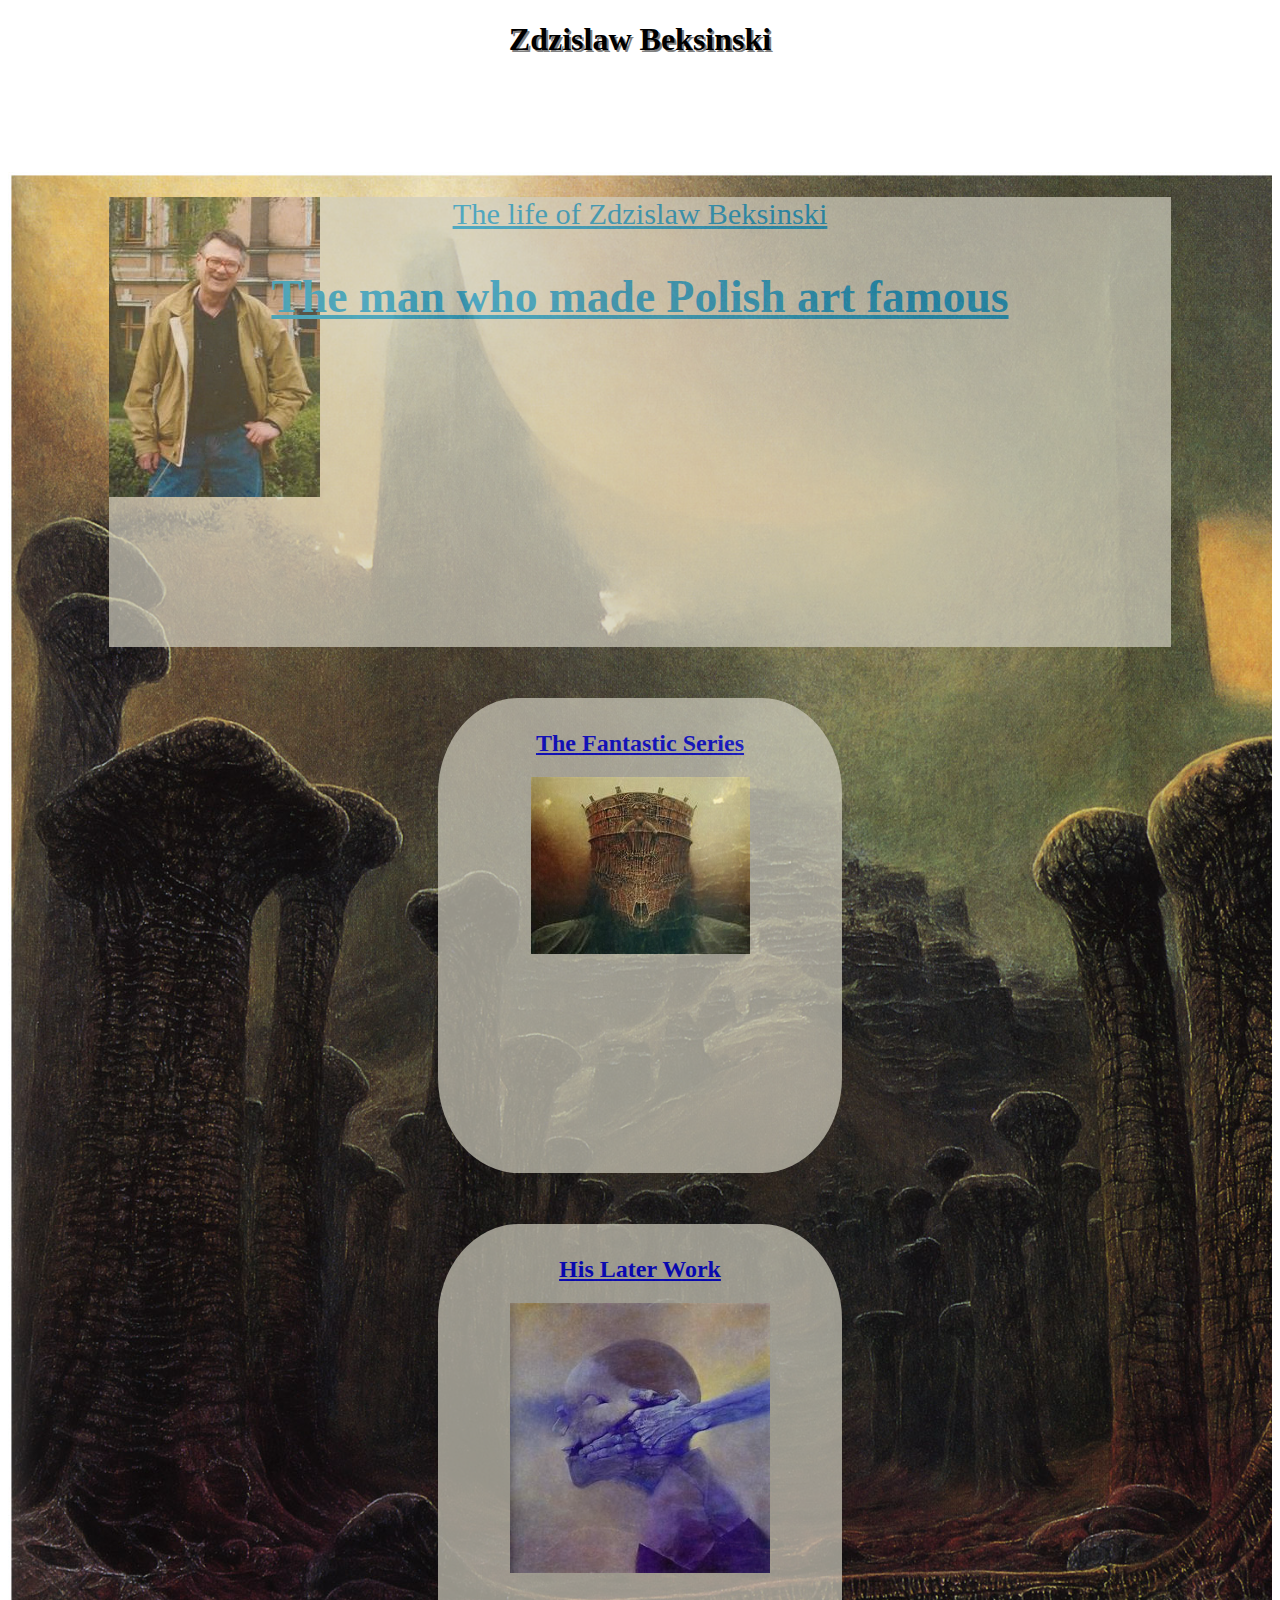
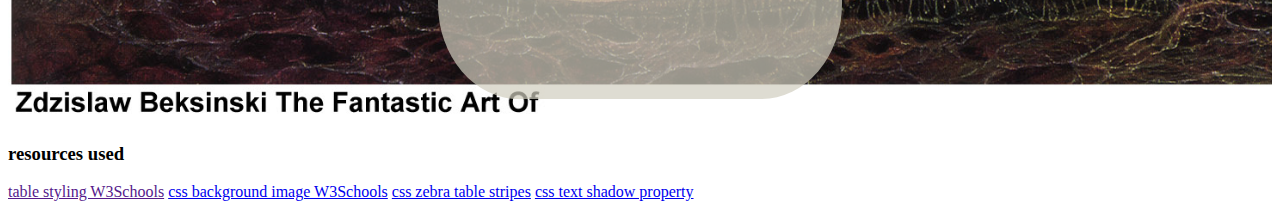
<file: index.html>
<!DOCTYPE html>
<html lang="en">
<head>
    <meta charset="utf-8"/>
    <title>Zdzislaw Beksinski</title>
    <meta name="viewport" content="width=device, initial-scale=1.0">
    <link rel="stylesheet" href="styles1.css"/>
    <link rel="shortcut icon" href="images/blue_head_red_growths.ico" type="image/x-icon">
</head>
<body>
    <header>
        <h1>Zdzislaw Beksinski</h1>
    </header>
    <nav>
        <h2> Contents</h2>
        <a href="his_life.html">Life Story</a>
        <a href="fantastic.html"> Fantastic Period</a>
        <a href="later_work.html">Later Art Works</a>
    </nav>
    <main>
        <section id="his_life">
                <a href="his_life.html">The life of Zdzislaw Beksinski<h2>The man who made Polish art famous</h2></a>
        </section>
        <section id="fantastic">
            <h2>
                <a href="fantastic.html">The Fantastic Series</a>
            </h2>
            <img src="images/crown.jpg" alt = "a beast with a crown">
            
        </section>
        <section id="later_work">
            <h2>
                <a href="later_work.html">His Later Work</a>
            </h2>
                <img src="images/smiles.jpg" alt = "A wicked smile">
        </section>
    </main>
    <footer>
        <h3>resources used</h3>
        <a href="">table styling W3Schools</a>
        <a href="https://www.w3schools.com/cssref/pr_background-image.asp">css background image W3Schools</a>
        <a href="https://www.w3schools.com/howto/howto_css_table_zebra.asp">css zebra table stripes</a>
        <a href="https://www.w3schools.com/cssref/css3_pr_text-shadow.asp">css text shadow property</a>
    </footer>
</body>
</html>
</file>
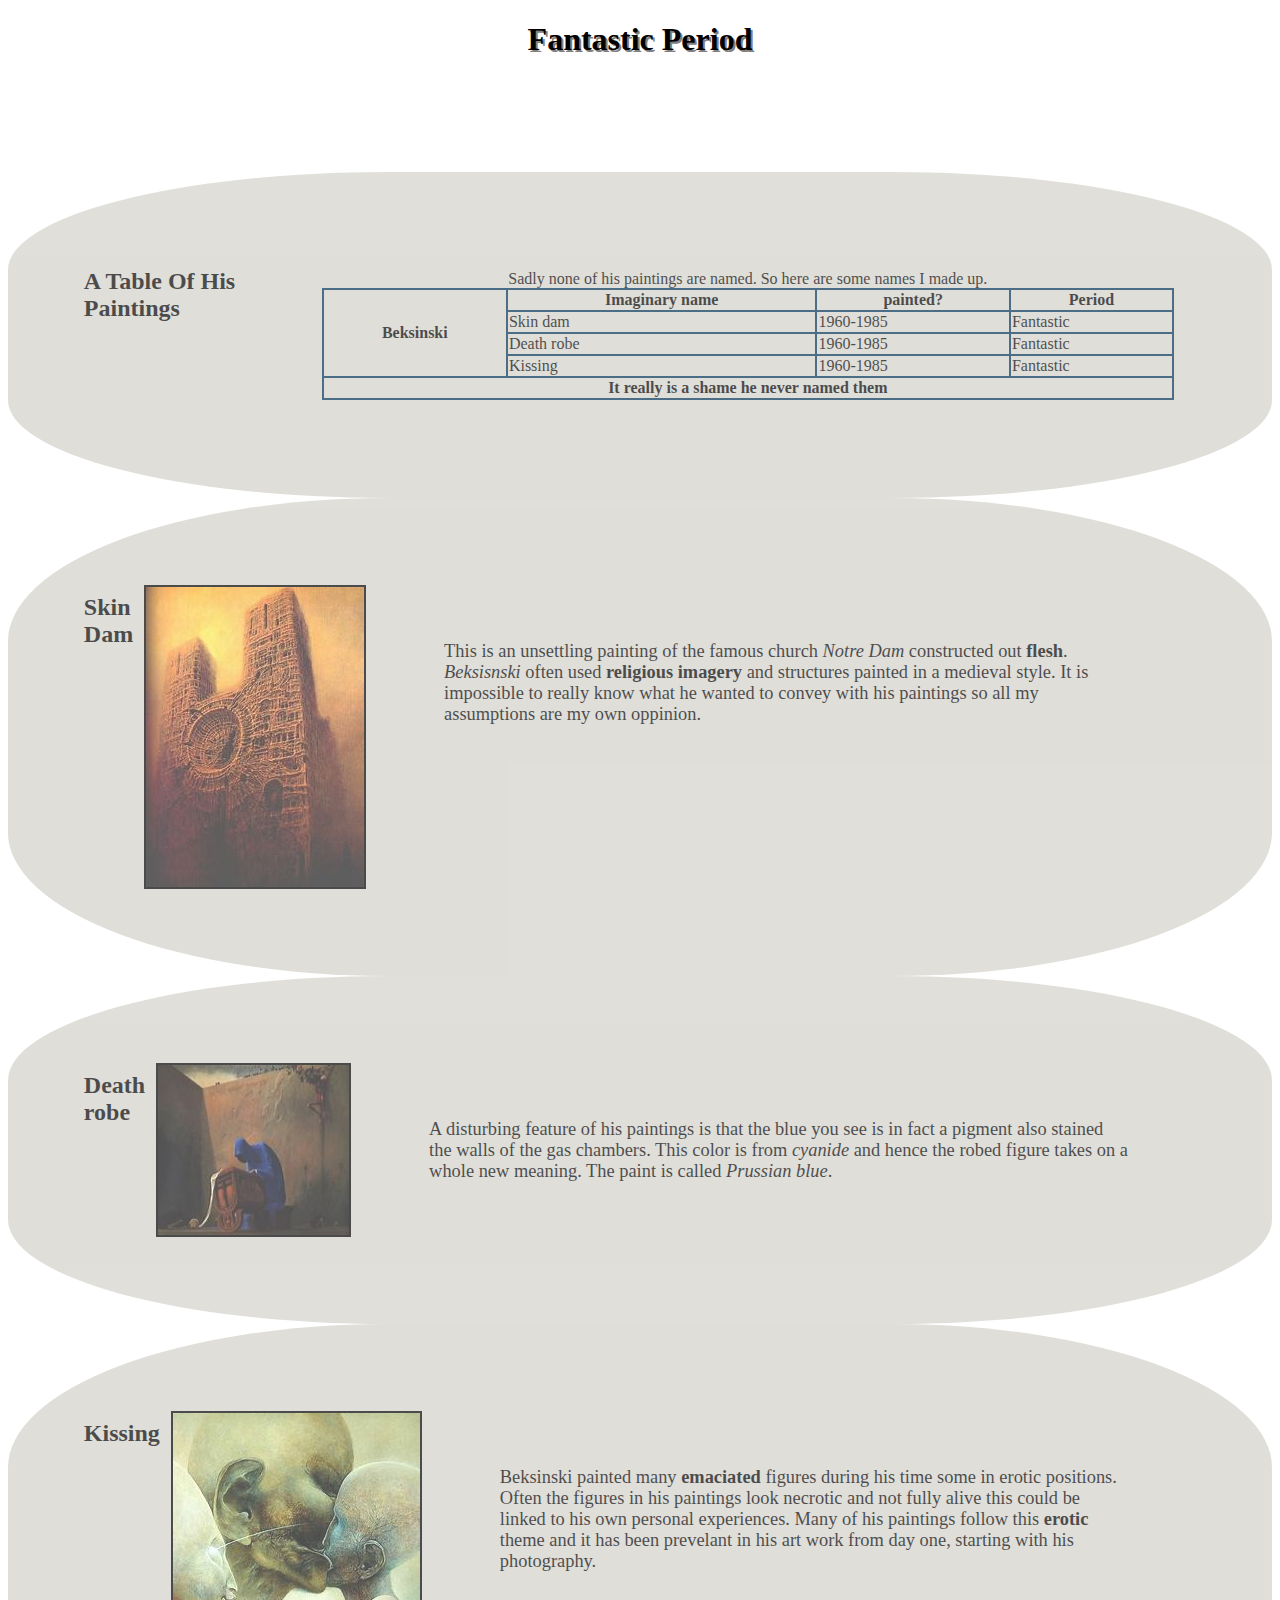
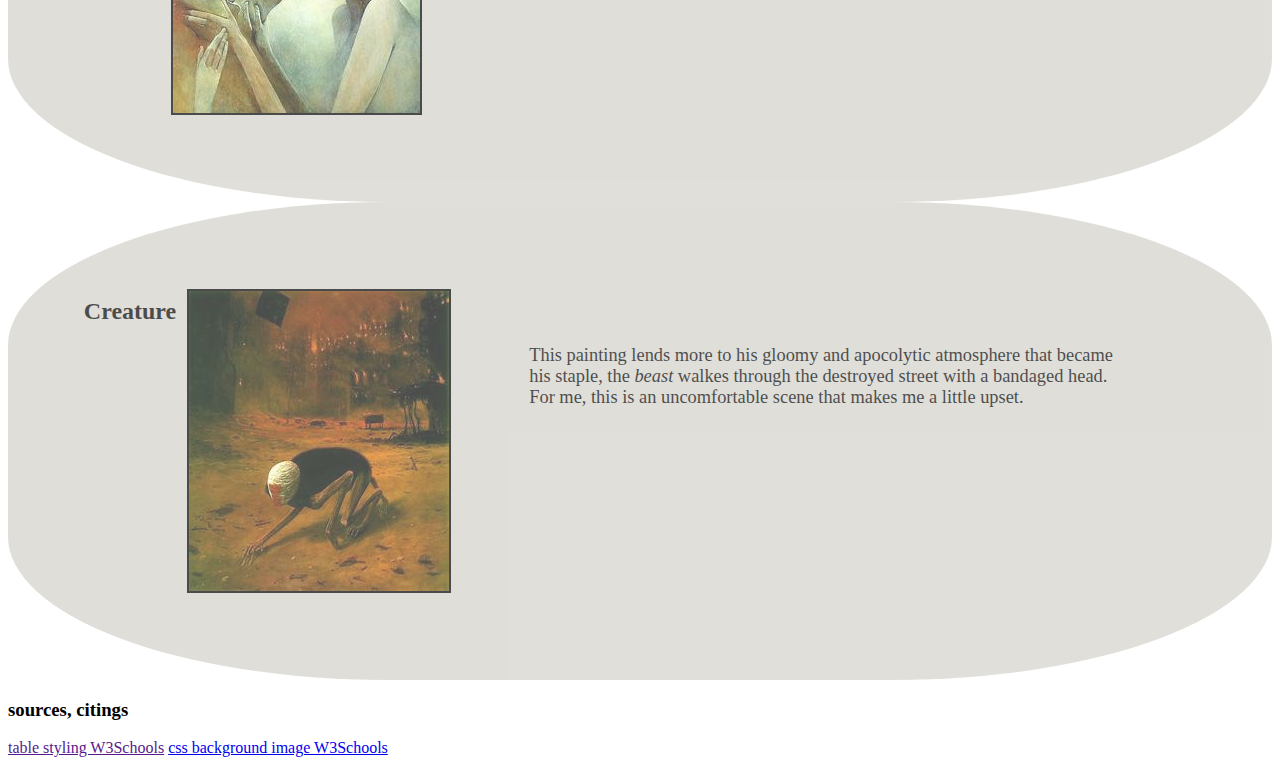
<file: fantastic.html>
<!DOCTYPE html>
<html lang="en">

<head>
    <meta charset="utf-8" />
    <title>Zdzislaw Beksinski</title>
    <meta name="viewport" content="width=device, initial-scale=1.0">
    <link rel="stylesheet" href="styles2.css" />
    <link rel="shortcut icon" href="images/blue_head_red_growths.ico" type="image/x-icon">
</head>

<body>
    <header>
        <h1>Fantastic Period</h1>
    </header>
    <nav>
        <h2> contents</h2>
        <a href="index.html">Home Page</a>
        <a href="his_life.html">Life Story</a>
        <a href="later_work.html">Later Art Works</a>
    </nav>
    <main id="background_fantastic">
        <section>
            <h2>A Table Of His Paintings</h2>
            <table>
                <caption>
                    Sadly none of his paintings are named. So here are some names I made up.
                </caption>
                <tr>
                    <th rowspan="4">Beksinski</th>
                    <th scope="col">Imaginary name</th>
                    <th scope="col">painted?</th>
                    <th scope="col">Period</th>
                </tr>
                <tr>
                    <td>Skin dam</td>
                    <td>1960-1985</td>
                    <td>Fantastic</td>
                </tr>
                <tr>
                    <td>Death robe</td>
                    <td> 1960-1985</td>
                    <td>Fantastic</td>
                </tr>
                <tr>
                    <td>Kissing</td>
                    <td>1960-1985</td>
                    <td>Fantastic</td>
                </tr>
                <tr>
                    <th colspan="4">It really is a shame he never named them</th>
                </tr>
            </table>
        </section>
        <section>
            <h2>Skin Dam</h2>
            <img src="images/skin_dam.jpg" alt="A massive skin structure in the shape of a church">
            <p>This is an unsettling painting of the famous church <i>Notre Dam</i> constructed out <b>flesh</b>.
                <i>Beksisnski</i> often used <b>religious imagery</b> and structures painted in a medieval style. It is impossible to really know
                what he wanted to convey with his paintings so all my assumptions are my own oppinion.
            </p>
        </section>
        <section>
            <h2>Death robe</h2>
            <img src="images/death_robe.jpg"
                alt=" A robed figure writing names as a crucified man hangs in the background">
            <p>
                A disturbing feature of his paintings is that the blue you see is in fact a pigment also stained  the
                walls of the gas chambers. This color is from <i>cyanide</i> and hence the robed figure takes on a whole new meaning. The paint
                is called <i>Prussian blue</i>.
            </p>
        </section>
        <section>
            <h2>Kissing</h2>
            <img src="images/kissing.jpg" alt="Two deformed figures kissing">
            <p>
                Beksinski painted many <b>emaciated</b> figures during his time some in erotic positions. Often the figures in
                his paintings look necrotic and not fully alive this could be linked to his own personal experiences.
                Many of his paintings follow this <b>erotic</b> theme and it has been prevelant in his art work from
                day one, starting with his photography.
            </p>
        </section>
        <section>
            <h2>Creature</h2>
            <img src="images/Crawler.jpg" alt="A malnourished beast in a fiery wasteland">
            <p>This painting lends more to his gloomy and apocolytic atmosphere that became his staple, the <i>beast</i> walkes
                through the destroyed street with a bandaged head.
                For me, this is an uncomfortable scene that makes me a little upset.
            </p>
        </section>
    </main>
    <footer>
        <h3>sources, citings</h3>
        <a href="">table styling W3Schools</a>
        <a href="https://www.w3schools.com/cssref/pr_background-image.asp">css background image W3Schools</a>
    </footer>
</body>

</html>
</file>
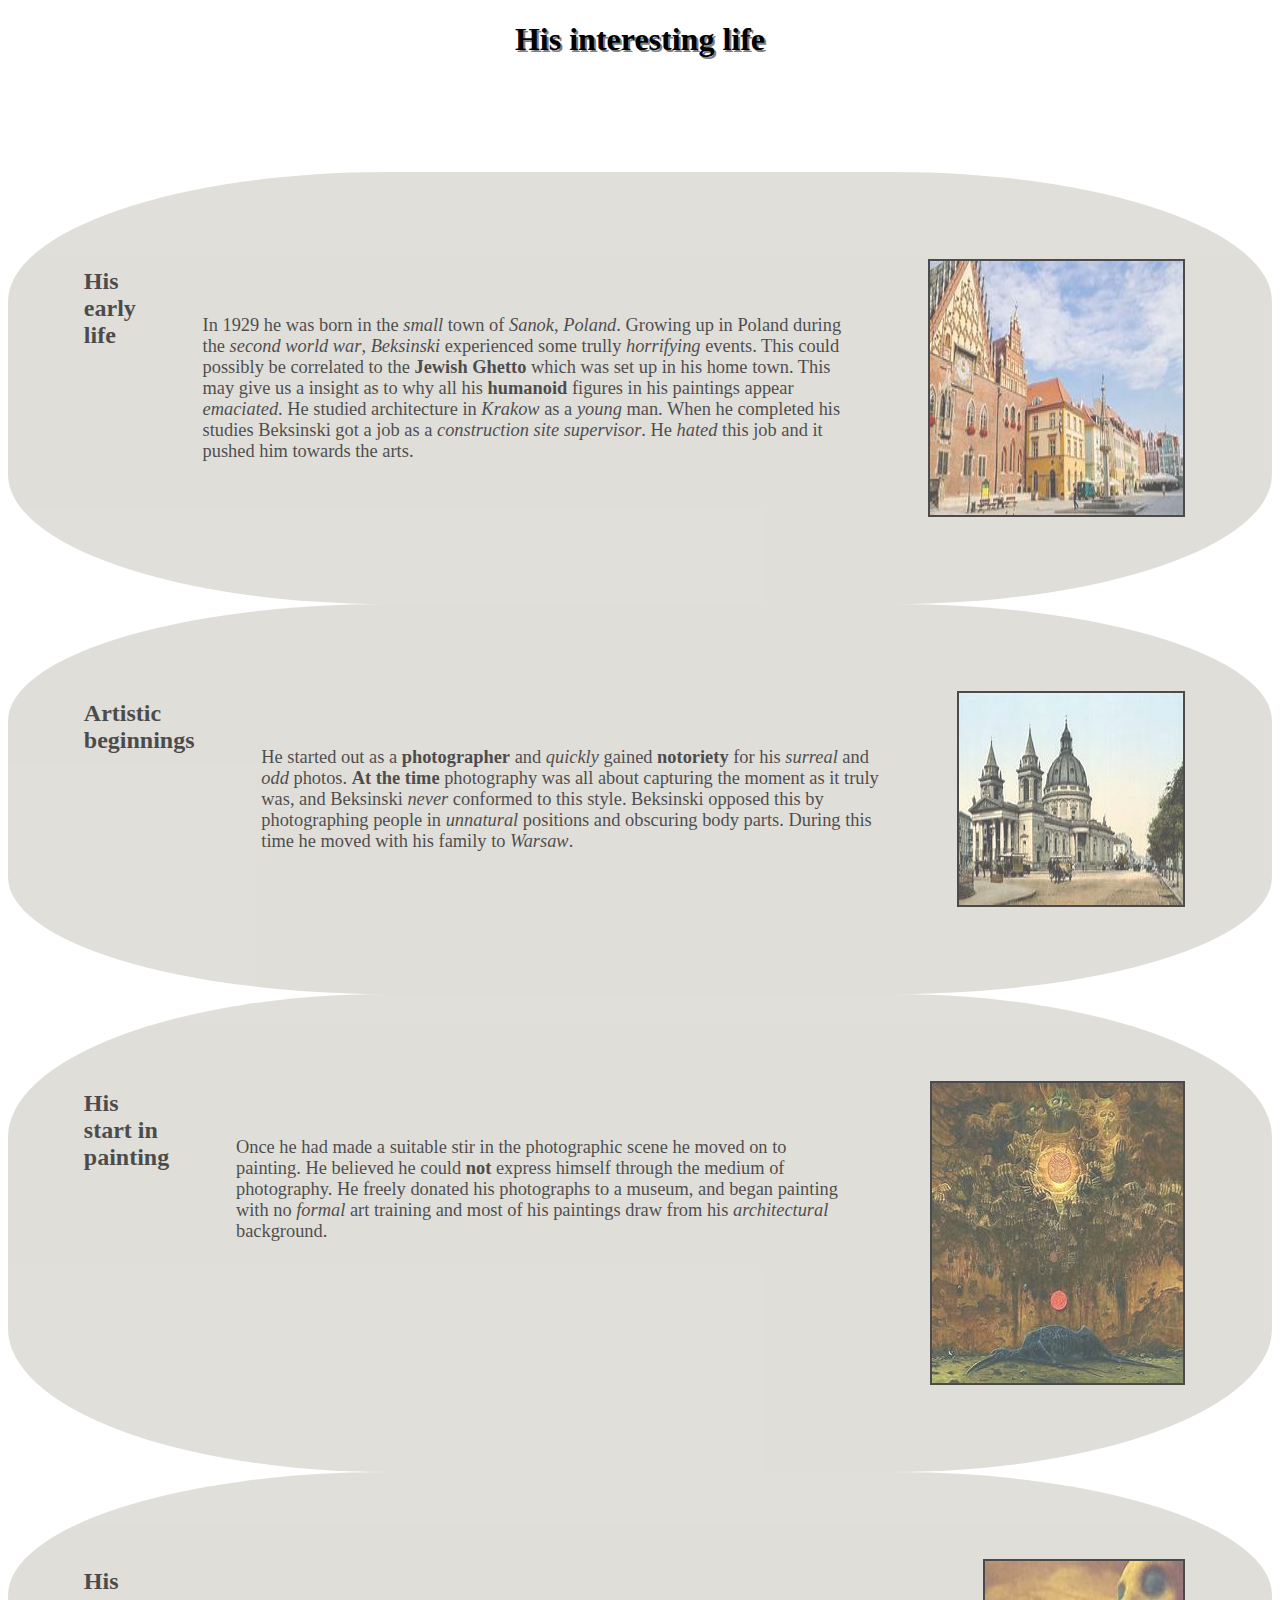
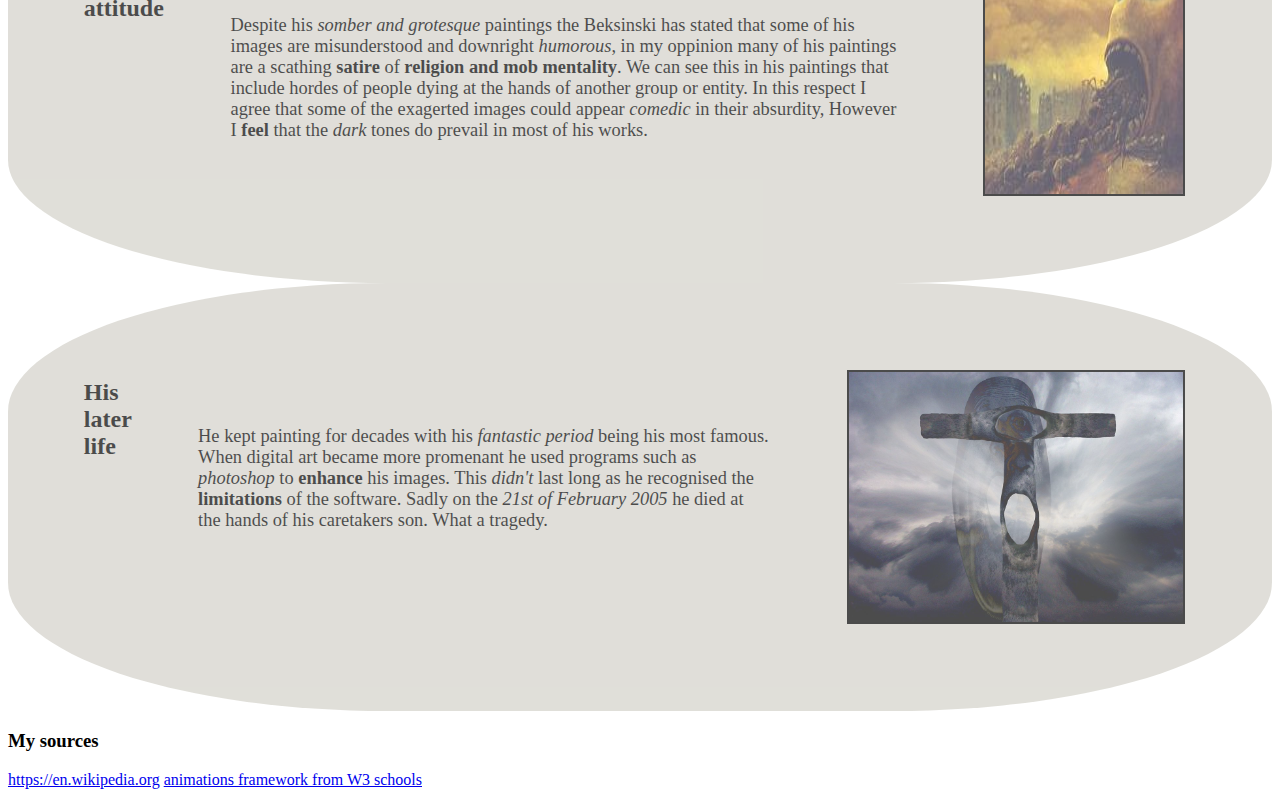
<file: his_life.html>
<!DOCTYPE html>
<html lang="en">

<head>
    <meta charset="utf-8" />
    <title>His artistic life</title>
    <meta name="viewport" content="width=device, initial-scale=1.0">
    <link rel="stylesheet" href="styles2.css" />
    <link rel="shortcut icon" href="images/blue_head_red_growths.ico" type="image/x-icon">
</head>

<body>
    <header>
        <h1>His interesting life</h1>
    </header>
    <nav>
        <h2>contents</h2>
        <a href="index.html">Home page</a>
        <a href="fantastic.html">The fantastic period</a>
        <a href="later_work.html">Later Art Works</a>
    </nav>
    <main id = "main_life">
        <section id="Early_life">
            <h2>His early life</h2>
            <p>
                In 1929 he was born in the <em>small</em> town of <i>Sanok</i>, <i>Poland</i>.
                Growing up in Poland during the <i>second world war</i>, <i>Beksinski</i> experienced some trully
                <em>horrifying</em> events.
                This could possibly be correlated to the <b>Jewish Ghetto</b> which was set up in his home town. 
                This may give us a insight as to why all his <b>humanoid</b> figures in his paintings appear <em>emaciated</em>. He studied architecture
                in <i>Krakow</i> as a <em>young</em> man. When he completed his studies Beksinski got a job as a <i>construction site supervisor</i>. He
                <em>hated</em> this job and it pushed
                him towards the arts.
            </p>
            <img src="images/sanok.jpg" alt="A picture of a beautiful Polish town called Sanok">
        </section>
        <section>
            <h2>Artistic beginnings</h2>
            <p>
                He started out as a <b>photographer</b> and <em>quickly</em> gained <b>notoriety</b> for his
                <em>surreal</em> and <em>odd</em> photos.
                <b>At the time</b> photography was all about capturing the moment as it truly was, and Beksinski
                <em>never</em> conformed to this style.
                Beksinski opposed this by photographing people in <em>unnatural</em> positions and obscuring body parts.
                During this time he moved with his family to <i>Warsaw</i>.
            </p>
            <img src="images/warsaw.jpg" alt="A picture of the Polish city Warsaw">
        </section>
        <section>
            <h2>His start in painting</h2>
            <p>
                Once he had made a suitable stir in the photographic scene he moved on to painting.
                He believed he could <b>not</b> express himself through the medium of photography. He freely donated
                his photographs to a museum, and began painting with no <em>formal</em> art training and most of his paintings draw from his
                <i>architectural</i> background.
            </p>
            <img id = "sunrise" src="images/sunrise.jpg" alt=" a disturbing sunrise with heads as clouds">
        </section>
        <section>
            <h2>His attitude</h2>
            <p>
                Despite his <em>somber and grotesque</em> paintings the Beksinski has stated that some of his images are
                misunderstood and downright <em>humorous</em>, in my oppinion many of his paintings are a scathing
                <b>satire</b> of <b>religion and mob mentality</b>. We can see this in his paintings that include hordes of people dying
                at the hands of another group or entity. In this respect I agree that some of the exagerted images could appear <em>comedic</em>
                in their absurdity, However
                I <b>feel</b> that the <em>dark</em> tones do prevail in most of his works.
            </p>
            <img src="images/Consuming_masses.jpg" alt="A massive face consuming the masses">
        </section>
        <section>
            <h2>His later life</h2>
            <p>
                He kept painting for decades with his <i>fantastic period</i> being his most famous. When digital art
                became more promenant he used programs such as <i>photoshop</i> to <b>enhance</b> his images. This
                <em>didn't</em> last long as he recognised the <b>limitations</b> of the software. Sadly on the <i>21st of February 2005</i> he died at the hands of his caretakers son.
                What a tragedy.
            </p>
            <img src="images/digital_image.jpg" alt="A warped cross plays acros the sky">
        </section>
        <footer>
            <h3>My sources</h3>
            <a href="https://en.wikipedia.org/wiki/Zdzis%C5%82aw_Beksi%C5%84ski">https://en.wikipedia.org</a>
            <a href="https://www.w3schools.com/css/css3_animations.asp">animations framework from W3 schools</a>
        </footer>
    </main>
</body>

</html>
</file>
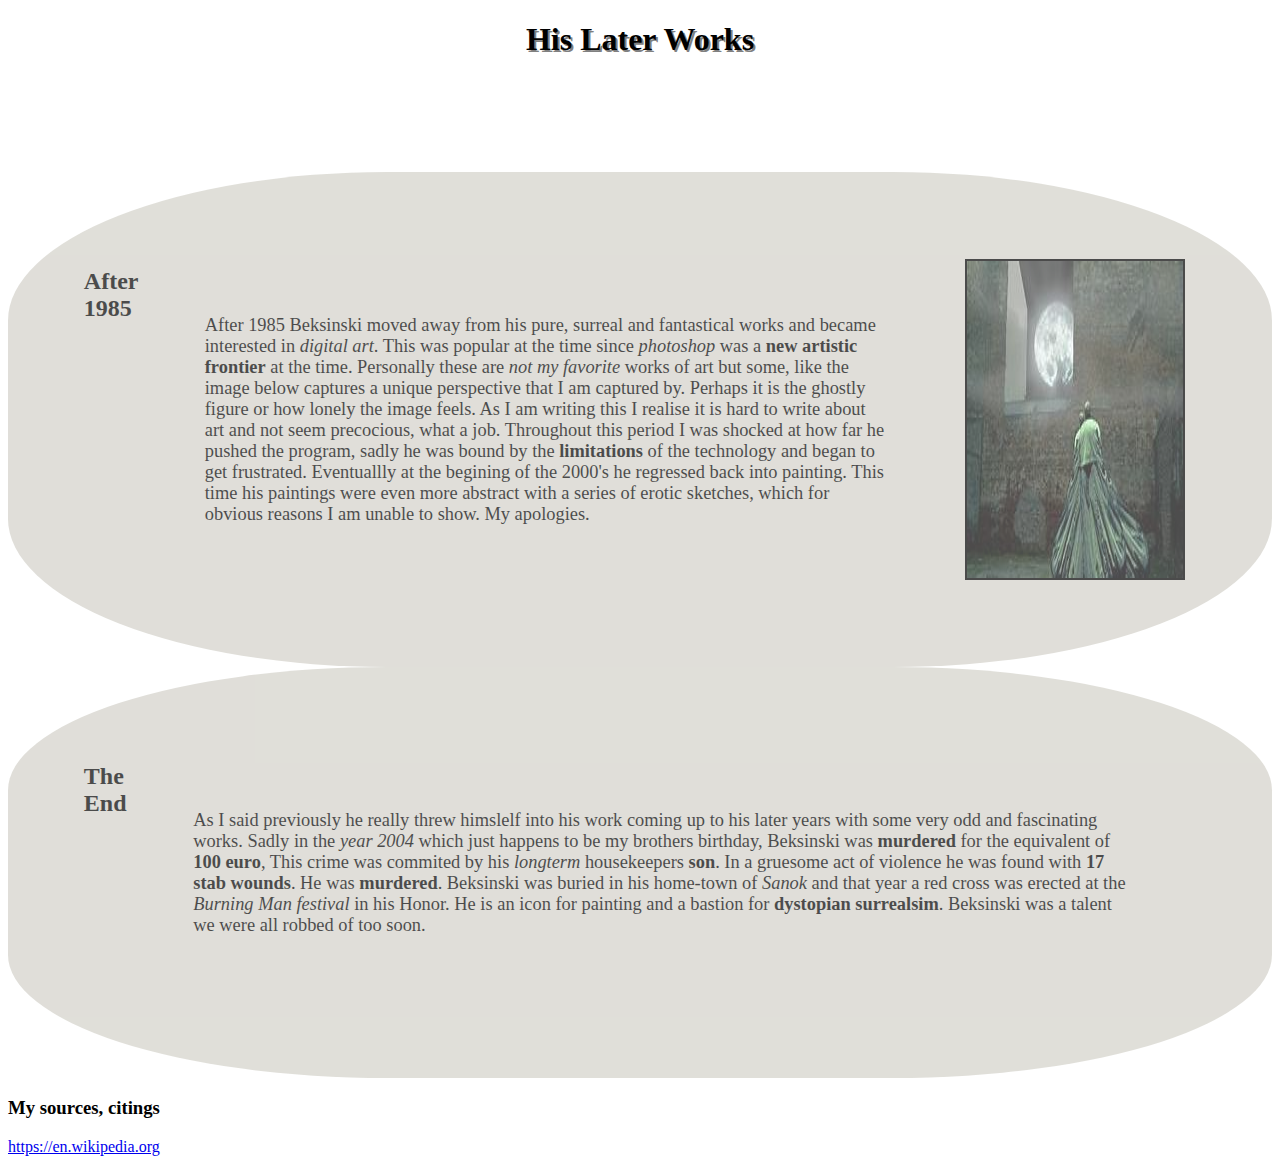
<file: later_work.html>
<!DOCTYPE html>
<html lang="en">

<head>
    <meta charset="utf-8" />
    <title>Zdzislaw Beksinski</title>
    <meta name="viewport" content="width=device, initial-scale=1.0">
    <link rel="stylesheet" href="styles2.css" />
    <link rel="shortcut icon" href="images/blue_head_red_growths.ico" type="image/x-icon">
</head>

<body>
    <header>
        <h1> His Later Works</h1>
    </header>
    <nav>
        <h2> contents</h2>
        <a href="index.html">Home Page</a>
        <a href="his_life.html">Life Story</a>
        <a href="fantastic.html"> Fantastic period</a>
    </nav>
    <main id="later_main">
        <section id="After_1985">
            <h2>After 1985</h2>
            <p>After 1985 Beksinski moved away from his pure, surreal and fantastical works and became interested in
                <i>digital art</i>. This was popular at the time since <i>photoshop</i> was a <b>new artistic frontier</b> at the time.
                Personally these are <em>not my favorite</em> works of art but some, like the image below captures a unique
                perspective that I am captured by. Perhaps it is the ghostly figure or how lonely the image feels. As I am
                writing this I realise it is hard to write about art and not seem precocious, what a job. Throughout this
                period I  was shocked at how far he pushed the program, sadly he was bound by the <b>limitations</b> of the technology and began to get frustrated. Eventuallly at the
                begining of the 2000's he regressed back into painting.
                This time his paintings were even more abstract with a series of erotic sketches, which for obvious
                reasons I am unable to show. My apologies.
            </p>
            <img id="myster_man" src="images/digital_era.jpg"
                alt="A mysterious robed figure staring at a photoshoped moon">
        </section>
        <section id="death">
            <h2>The End</h2>
            <p>
                As I said previously he really threw himslelf into his work coming up to his later years
                with some very odd and fascinating works. Sadly in the <i>year 2004</i> which just happens to be my brothers
                birthday, Beksinski was <b>murdered</b> for the equivalent of <b>100 euro</b>, This crime was commited by
                his <em>longterm</em> housekeepers <b>son</b>. In a gruesome act of violence he was
                found with <strong>17 stab wounds</strong>. He was <b>murdered</b>.
                Beksinski was buried in his home-town of <i>Sanok</i> and that year a red cross was erected at the <i>Burning Man
                festival</i> in his Honor.
                He is an icon for painting  and a bastion for <b>dystopian surrealsim</b>. Beksinski was a talent we were all robbed of too soon.
            </p>
        </section>
    </main>
    <footer>
        <h3>My sources, citings</h3>
        <a href="https://en.wikipedia.org/wiki/Zdzis%C5%82aw_Beksi%C5%84ski">https://en.wikipedia.org</a>
    </footer>
</body>

</html>
</file>
<file: styles1.css>
@viewport{
    width: device-width;
}
:root{
    --nav: white;
    --boxes: #d1cebf;
}
header{
    text-align: center;
    font-family: Georgia,'Times New Roman', 'Optima', serif;
    text-shadow: 2px 2px grey;
}
nav {
    display: flex;
    padding: 0% 0% 2% 0%;
    text-align: center;
    color: white;
    background-color:var(--nav);
}
nav a{
    display: flex;
    flex: wrap;
    flex-direction: row;
    margin: 2%;
    width: 100%;
    color:white;
    background-color: #900c3f;
    padding: 1% 1% 1% 1%;
    border-radius: 50%;
}
main{
    display: flex;
    flex-wrap: wrap;
    justify-content: center;
    align-items: center;
    flex-direction: column;
    background-image: url("images/mushrooms.jpg");
    background-size: cover;
    background-repeat: no-repeat;
}
#his_life{
    display: block;
    width: 80%;
    padding: 0% 2%;
    text-align: center;
    background-color: var(--boxes);
    background-image: url("images/Zdzislaw_Beksinski_photo.jpg");
    background-repeat: no-repeat;
}
#his_life a {
    display: block;
    width: 100%;
    height: 100%;
    font-size: 1.9em;
    color: #0f92c5;
}
section{
    display: flex;
    flex-direction: column;
    align-items: center;
    text-align: center;
    height: 50vh;
    width: 30%;
    padding: 1%;
    margin: 2%;
    background-color:var(--boxes);
}
section h2 a{
    animation-name: color;
    animation-duration: 2s;
    animation-iteration-count: infinite;
    transition-timing-function: linear;
}
section:hover{
    opacity: 1;
    transition-duration: 1s;
}
@media (hover:hover){
    section{
        opacity: 0.7;
    }
}
@media (hover:hover){
    nav a{
        display: none;
    }
}
@media (hover:none){
    nav a{
        display: inline;
    }
}
@media (hover:hover){
    nav:hover a{
        display: inline;
        transition-duration: 2s;
    }
}
main section+section{
    background-color:var(--boxes);
    border-radius: 20%;
    border-width: 2%;
}
#photography img{
    max-width: 100%;
}
#fantastic img{
    max-width: 100%;
}
#later_work img{
    max-width: 100%;
    max-height: 60%;
}
@media (max-width: 400px){
    section{
    display: flex;
    flex-direction: column;
    align-items: center;
    text-align: center;
    height: 50vh;
    width: 80%;
    padding: 1%;
    margin: 2%;
    background-color:var(--boxes);
    }
}
@keyframes color {
    from { background-color: #88848b;}
    to { background-color: #d1cebf}
}
</file>
<file: styles2.css>
@viewport{
    width: device-width;
}
:root{
    --border: #003153;
    --table: white;
    --paragraph:#d3d1c9;
    --main: #98c1d0;
    --footer: white;
}
header{
    text-align: center;
    font-family: Georgia,'Times New Roman', 'Optima', serif;
    text-shadow: 2px 2px grey;
}
nav {
display: flex;
padding: 0% 0% 2% 0%;
text-align: center;
color: white;
}
nav a{
display: flex;
flex-wrap: wrap;
margin: 2%;
width: 100%;
color:white;
background-color:#900c3f;
padding: 1% 1% 1% 1%;
border-radius: 50%;
}
main{
    width: 100%;
    animation-name: image1;
    animation-duration: 12s;
    animation-iteration-count: infinite;
    background-repeat: no-repeat;
    background-size: cover;
    transition-timing-function: ease-in;
    transition-delay: 2s;
}
#later_main{
    width: 100%;
    animation-name: image2;
    animation-duration: 12s;
    animation-iteration-count: infinite;
    background-repeat: no-repeat;
    background-size: cover;
    transition-timing-function: ease-in;
    transition-delay: 2s;
}
#main_life{
    width: 100%;
    animation-name: image3;
    animation-duration: 12s;
    animation-iteration-count: infinite;
    background-repeat: no-repeat;
    background-size: cover;
    transition-timing-function: ease-in;
    transition-delay: 2s;
}
img{
    display: block;
    width: 30%;
    border: 2px solid black;
    margin: 1%;
}
table { 
    border: 2px solid var(--border);
    border-collapse: collapse;
    margin: 2%;
    width: 90%;
}
table th{
    border: 2px solid var(--border) ;
}
table td{
    border: 2px solid var(--border);
}
section{
    display:flex;
    flex-direction: row;
    justify-content: center;
    max-width: 100%;
    background-color: var(--paragraph);
    padding: 6%;
    border: 2px var(--border);
    border-radius: 30%;
}
section p{
    font-size: 1.15em;
    margin: 6%;
}
@media (hover:hover){
    nav a{
        display: none;
    }
}
@media (hover:none){
    nav a{
        display: inline;
    }
}
@media (hover:hover){
    nav:hover a{
        display: inline;
    }
}
@media (hover:hover){
    table:hover tr:nth-child(even){
        background-color: #b1bd94;
        color: var(--table);
        transition-delay: 0.2s;
    }
}
@media (hover:hover){
    table:hover th:nth-child(even){
        background-color: #615756;
        color:var(--table);
        transition-delay: 0.4s;
    }
}
@media (hover:none){
    tr:nth-child(even){
        background-color: #b1bd94;
        transition-delay: 0.2s;
    }
}
@media (hover:none){
    th:nth-child(even){
        background-color: #615756;
        color: var(--table);
    }
}
/*keyframes from w3 schools */
@keyframes image1 {
    from { background-image: url(images/black_dog.jpg);}
    to { background-image: url(images/soldier.jpg);}
}
@keyframes image2 {
    from { background-image: url(images/smiles.jpg);}
    to { background-image: url(images/soldier.jpg);}
}
@keyframes image3 {
    from { background-image: url(images/Crawler.jpg);}
    to { background-image: url(images/soldier.jpg);}
}

@media (hover:hover){
    section{
        opacity: 0.7;
    }
}
section:hover{
    opacity: 1;
}
@media (max-width: 800px){
    section {
        position: flex;
        flex-wrap: wrap;
        justify-content: space-around;
    }
}
footer{
    background-color: var(--footer);
}

@media (max-width: 500px){
    main{
    background-color: #b9c07a;
    background-image: none;
    animation-name: none;
    animation-duration: 0s;
    transition-delay: 0s;
    }
}
@media (max-width: 500px){
    #later_main{
    background-color: #b9c07a;
    background-image: none;
    animation-name: none;
    animation-duration: 0s;
    transition-delay: 0s;
    }
}
@media (max-width: 500px){
    #later_main{
    background-color: #b9c07a;
    background-image: none;
    animation-name: none;
    animation-duration: 0s;
    transition-delay: 0s;
    }
}
@media (max-width: 500px){
    #main_life{
    background-color: #b9c07a;
    background-image: none;
    animation-name: none;
    animation-duration: 0s;
    transition-delay: 0s;
    }
}
</file>
